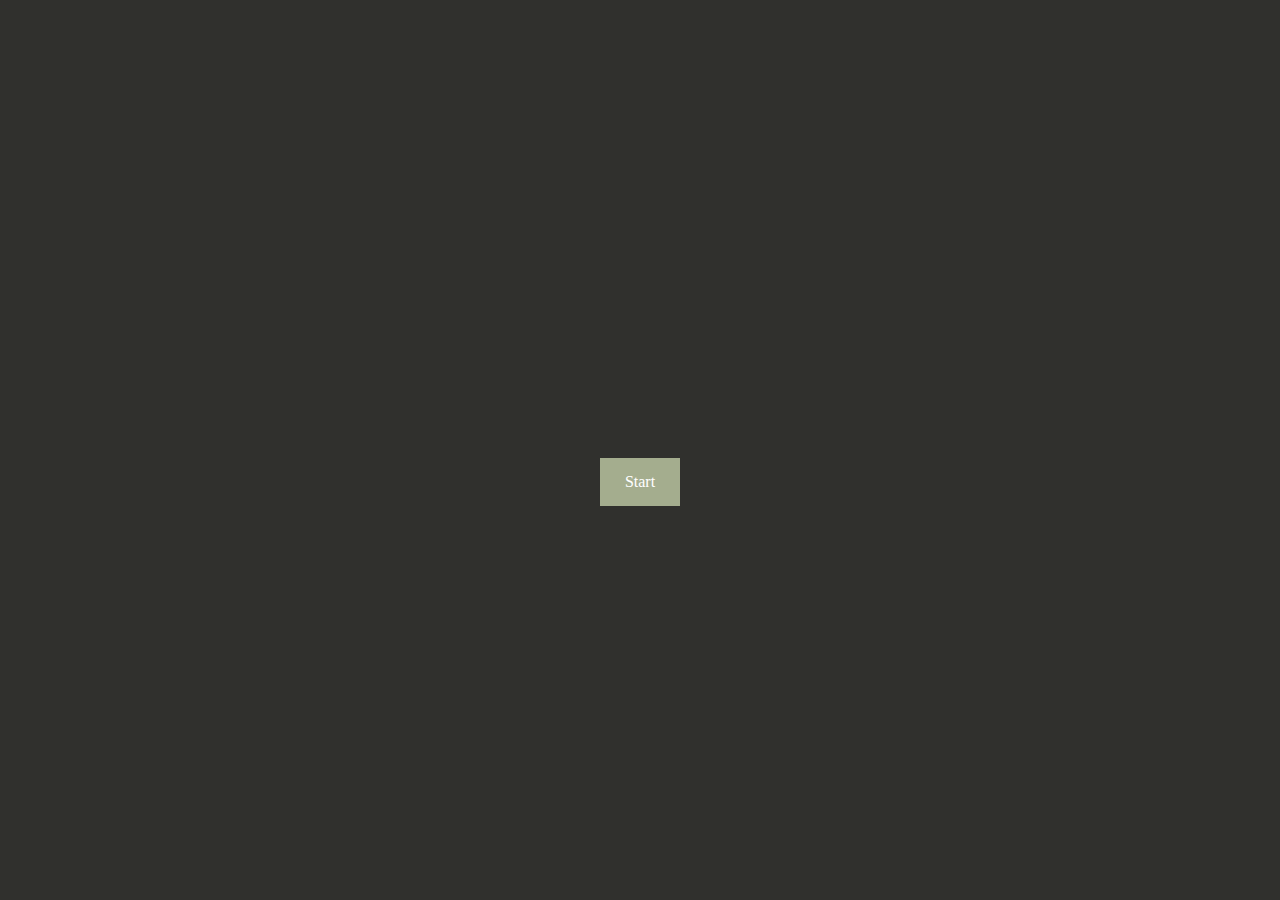
<file: index.html>
<!DOCTYPE html>
<html>
<head>
<title>Click Based - HTML Text Adventure Game</title>
<link rel="stylesheet" href="styles/styles.css">

<style>
a:link, a:visited {
  background-color: #a4ad8e;
  color: white;
  padding: 15px 25px;
  text-align: center;
  text-decoration: none;
  display: inline-block;
}

a:hover, a:active {
  background-color: CadetBlue;
}
</style>


</head>
<body>



<br>
<br>
<br>
<br>
<br>
<br>
<br>
<br>
<br>
<br>
<br>
<br>
<br>
<br>
<br>
<br>
<br>
<br>
<br>
<br>
<br>
<br>
<br>
<br>
<br>
<a href="wakeup.html">Start</a>


</body>
</html>
</file>
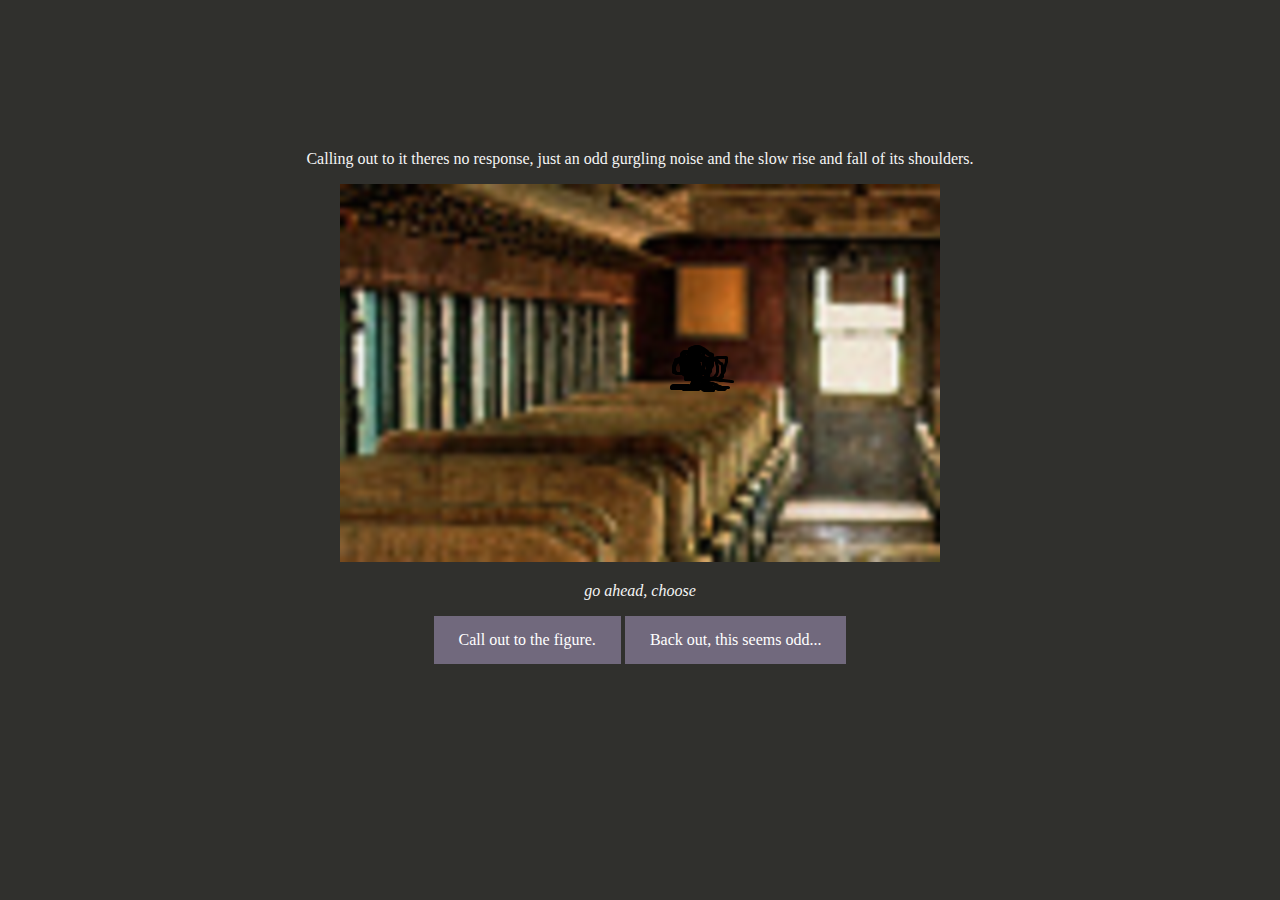
<file: callf.html>
<!DOCTYPE html>
<html>
<head>
<title>Click Based - HTML Text Adventure Game</title>
<link rel="stylesheet" href="styles/styles.css">

<style>
a:link, a:visited {
  background-color: #71697d;
  color: white;
  padding: 15px 25px;
  text-align: center;
  text-decoration: none;
  display: inline-block;
}

a:hover, a:active {
  background-color: CadetBlue;
}
</style>


</head>
<body>



<br>
<br>
<br>
<br>
<br>
<br>
<br>
<p>Calling out to it theres no response, just an odd gurgling noise and the slow rise and fall of its shoulders.</p>
<img src="images/traininfig.png">
<i><p>go ahead, choose</p></i>
<a href="callf.html">Call out to the figure.</a>  <a href="death.html">Back out, this seems odd...</a>


</body>
</html>
</file>
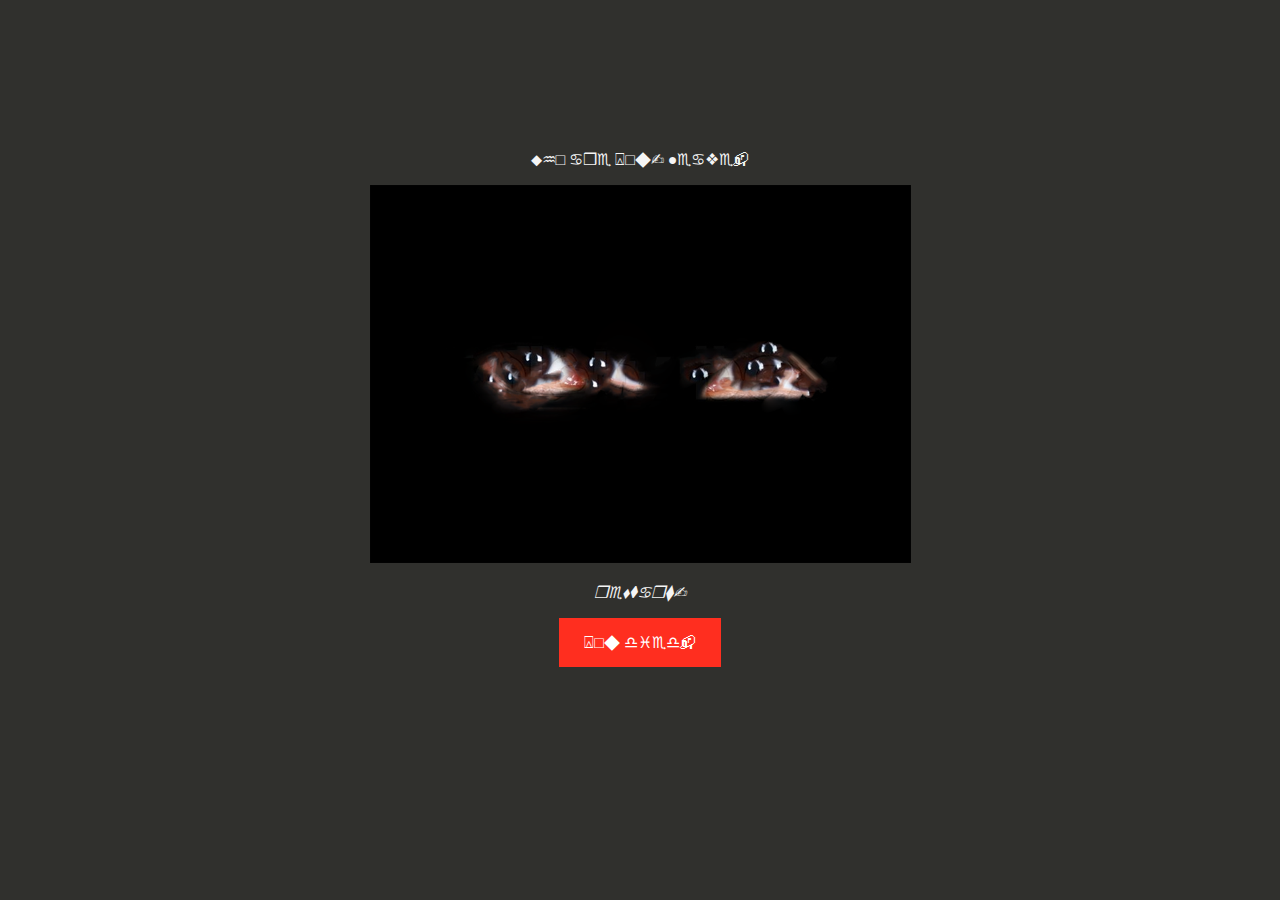
<file: death.html>
<!DOCTYPE html>
<html>
<head>
<title>Click Based - HTML Text Adventure Game</title>
<link rel="stylesheet" href="styles/styles.css">

<style>
a:link, a:visited {
  background-color: #ff2e1f;
  color: white;
  padding: 15px 25px;
  text-align: center;
  text-decoration: none;
  display: inline-block;
}

a:hover, a:active {
  background-color: CadetBlue;
}
</style>


</head>
<body>



<br>
<br>
<br>
<br>
<br>
<br>
<br>
<p>⬥︎♒︎□︎ ♋︎❒︎♏︎ ⍓︎□︎◆︎✍︎ ●︎♏︎♋︎❖︎♏︎📬︎</p>
<img src="images/eyes.png">
<i><p>❒︎♏︎⬧︎⧫︎♋︎❒︎⧫︎✍︎</p></i>
<a href="index.html">⍓︎□︎◆︎ ♎︎♓︎♏︎♎︎📬︎</a>

</body>
</html>
</file>
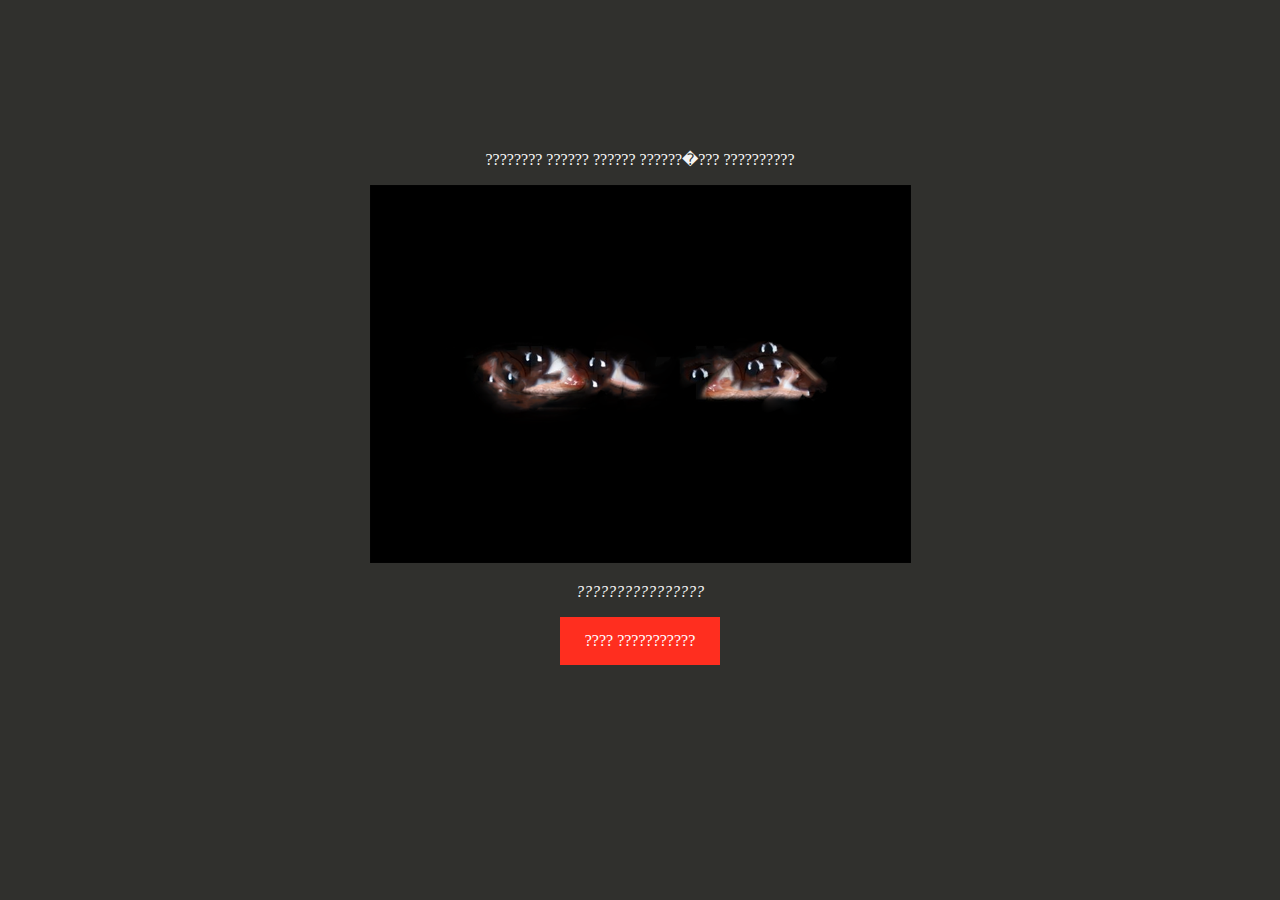
<file: death2.html>
<!DOCTYPE html>
<html>
<head>
<title>Click Based - HTML Text Adventure Game</title>
<link rel="stylesheet" href="styles/styles.css">

<style>
a:link, a:visited {
  background-color: #ff2e1f;
  color: white;
  padding: 15px 25px;
  text-align: center;
  text-decoration: none;
  display: inline-block;
}

a:hover, a:active {
  background-color: CadetBlue;
}
</style>


</head>
<body>



<br>
<br>
<br>
<br>
<br>
<br>
<br>
<p>???????? ?????? ?????? ??????�??? ??????????</p>
<img src="images/eyes.png">
<i><p>????????????????</p></i>
<a href="index.html">???? ???????????</a>

</body>
</html>
</file>
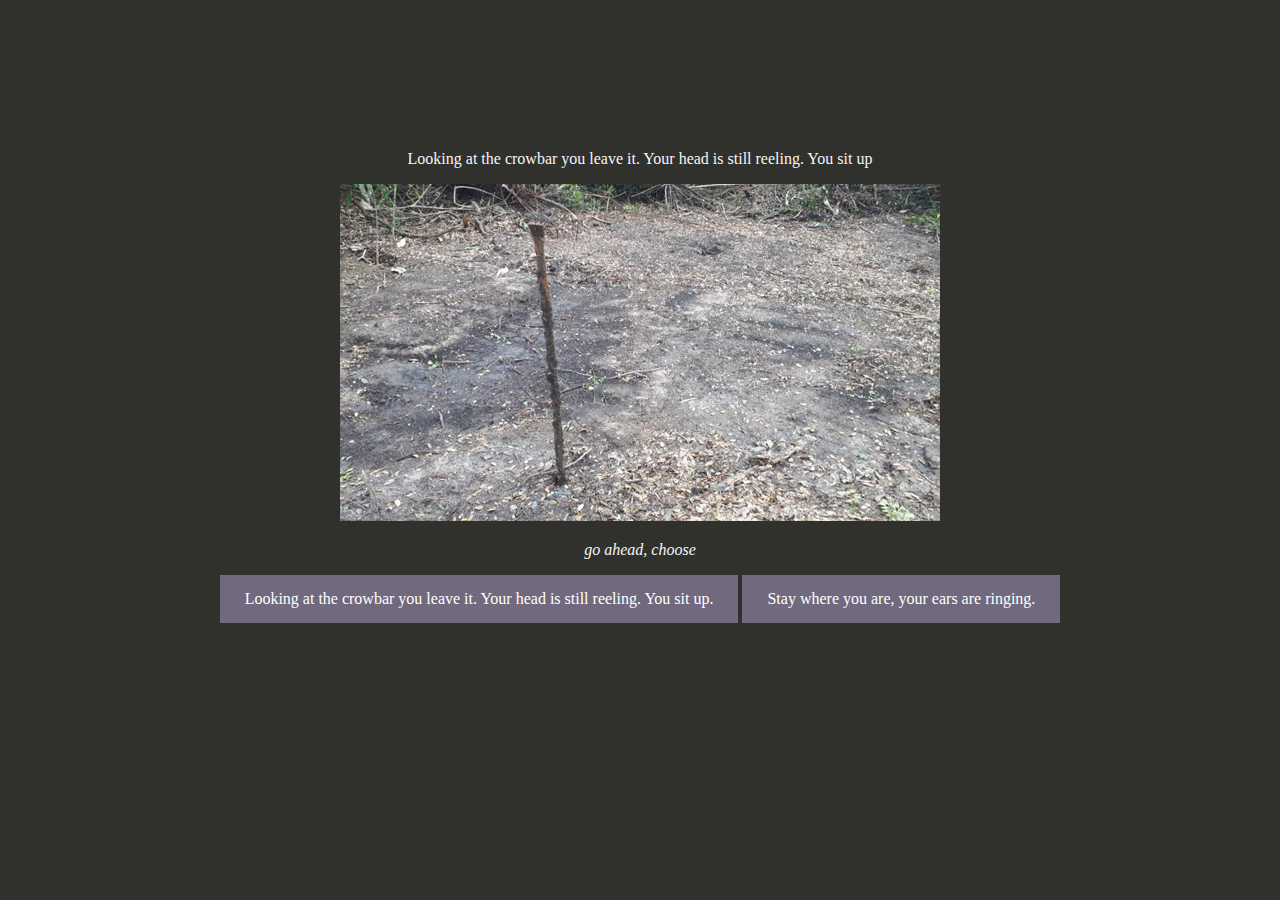
<file: leavecrb.html>
<!DOCTYPE html>
<html>
<head>
<title>Click Based - HTML Text Adventure Game</title>
<link rel="stylesheet" href="styles/styles.css">

<style>
a:link, a:visited {
  background-color: #71697d;
  color: white;
  padding: 15px 25px;
  text-align: center;
  text-decoration: none;
  display: inline-block;
}

a:hover, a:active {
  background-color: CadetBlue;
}
</style>


</head>
<body>



<br>
<br>
<br>
<br>
<br>
<br>
<br>
<p>Looking at the crowbar you leave it. Your head is still reeling. You sit up</p>
<img src="images/crowbar10.png">
<i><p>go ahead, choose</p></i>
<a href="wakeup2.html">Looking at the crowbar you leave it. Your head is still reeling. You sit up.</a>  <a href="stay.html">Stay where you are, your ears are ringing.</a>


</body>
</html>
</file>
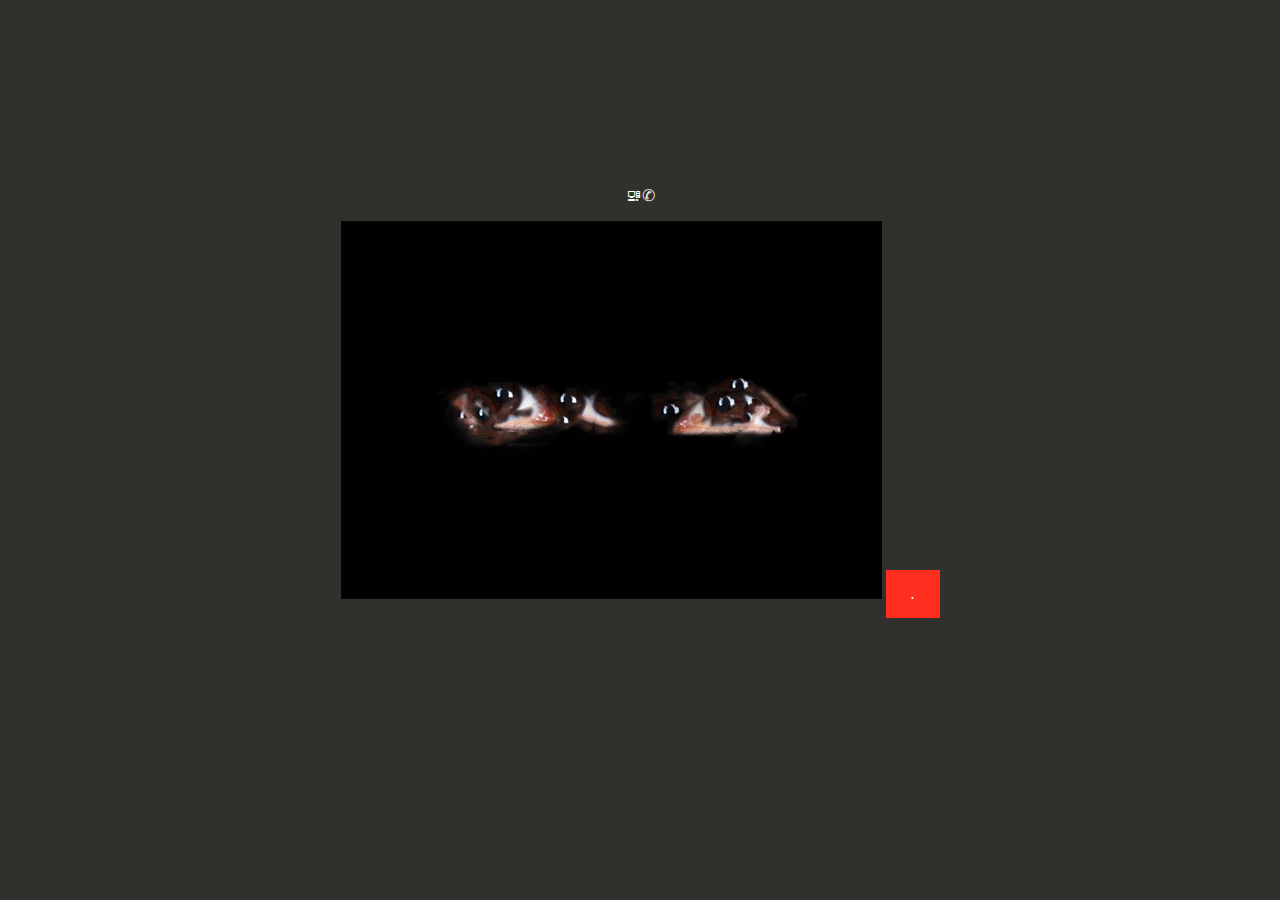
<file: no2.html>
<!DOCTYPE html>
<html>
<head>
<title>Click Based - HTML Text Adventure Game</title>
<link rel="stylesheet" href="styles/styles.css">

<style>
a:link, a:visited {
  background-color: #ff2e1f;
  color: white;
  padding: 15px 25px;
  text-align: center;
  text-decoration: none;
  display: inline-block;
}

a:hover, a:active {
  background-color: CadetBlue;
}
</style>


</head>
<body>



<br>
<br>
<br>
<br>
<br>
<br>
<br>
<br>
<br>
<p>🖳︎✆︎</p>
<img src="images/eyes.png">
<a href="wakeup2.html">.</a>


</body>
</html>
</file>
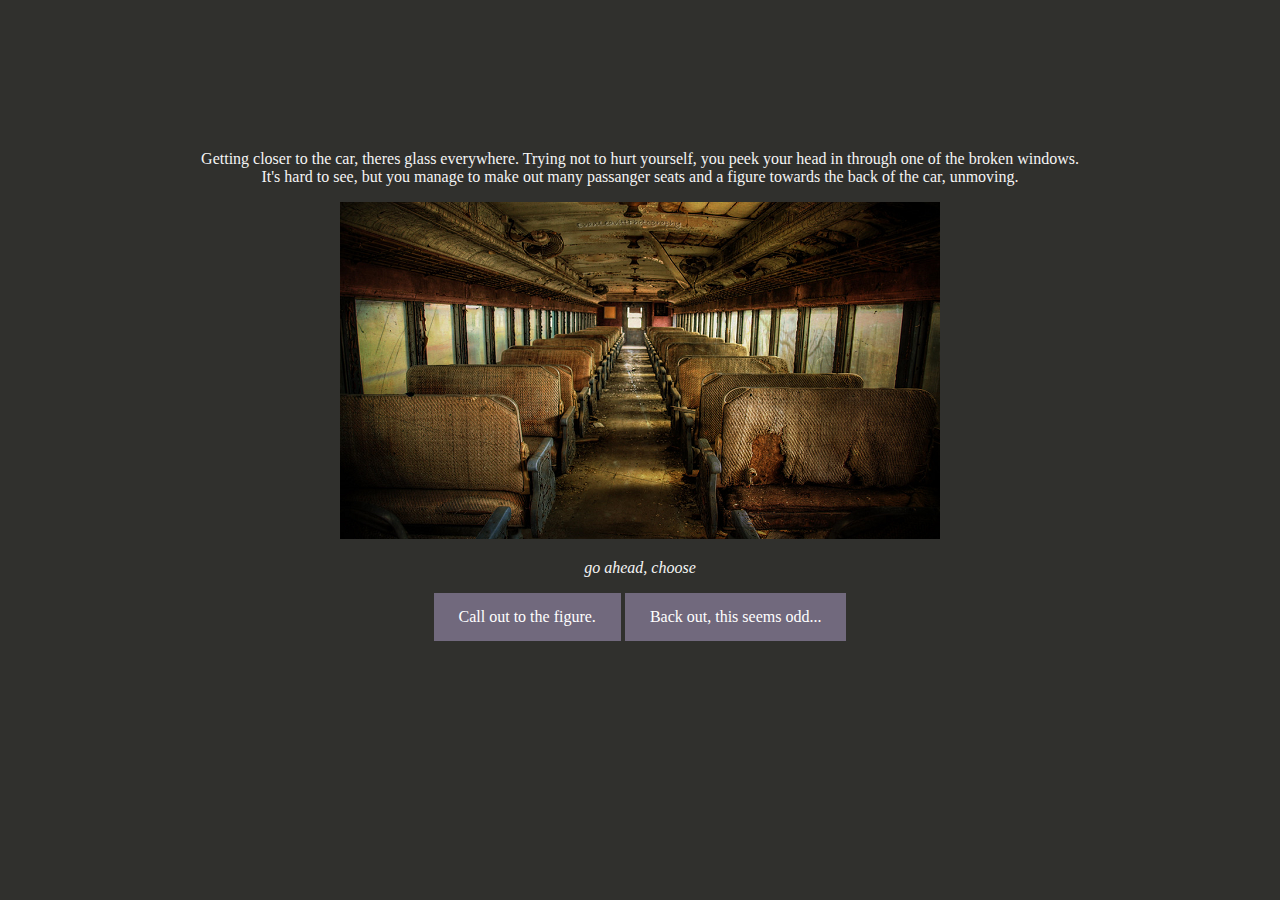
<file: searchp.html>
<!DOCTYPE html>
<html>
<head>
<title>Click Based - HTML Text Adventure Game</title>
<link rel="stylesheet" href="styles/styles.css">

<style>
a:link, a:visited {
  background-color: #71697d;
  color: white;
  padding: 15px 25px;
  text-align: center;
  text-decoration: none;
  display: inline-block;
}

a:hover, a:active {
  background-color: CadetBlue;
}
</style>


</head>
<body>



<br>
<br>
<br>
<br>
<br>
<br>
<br>
<p>Getting closer to the car, theres glass everywhere. Trying not to hurt yourself, you peek your head in through one of the broken windows. 
<br>
It's hard to see, but you manage to make out many passanger seats and a figure towards the back of the car, unmoving.</p>
<img src="images/trainin.png">
<i><p>go ahead, choose</p></i>
<a href="callf.html">Call out to the figure.</a>  <a href="no1.html">Back out, this seems odd...</a>


</body>
</html>
</file>
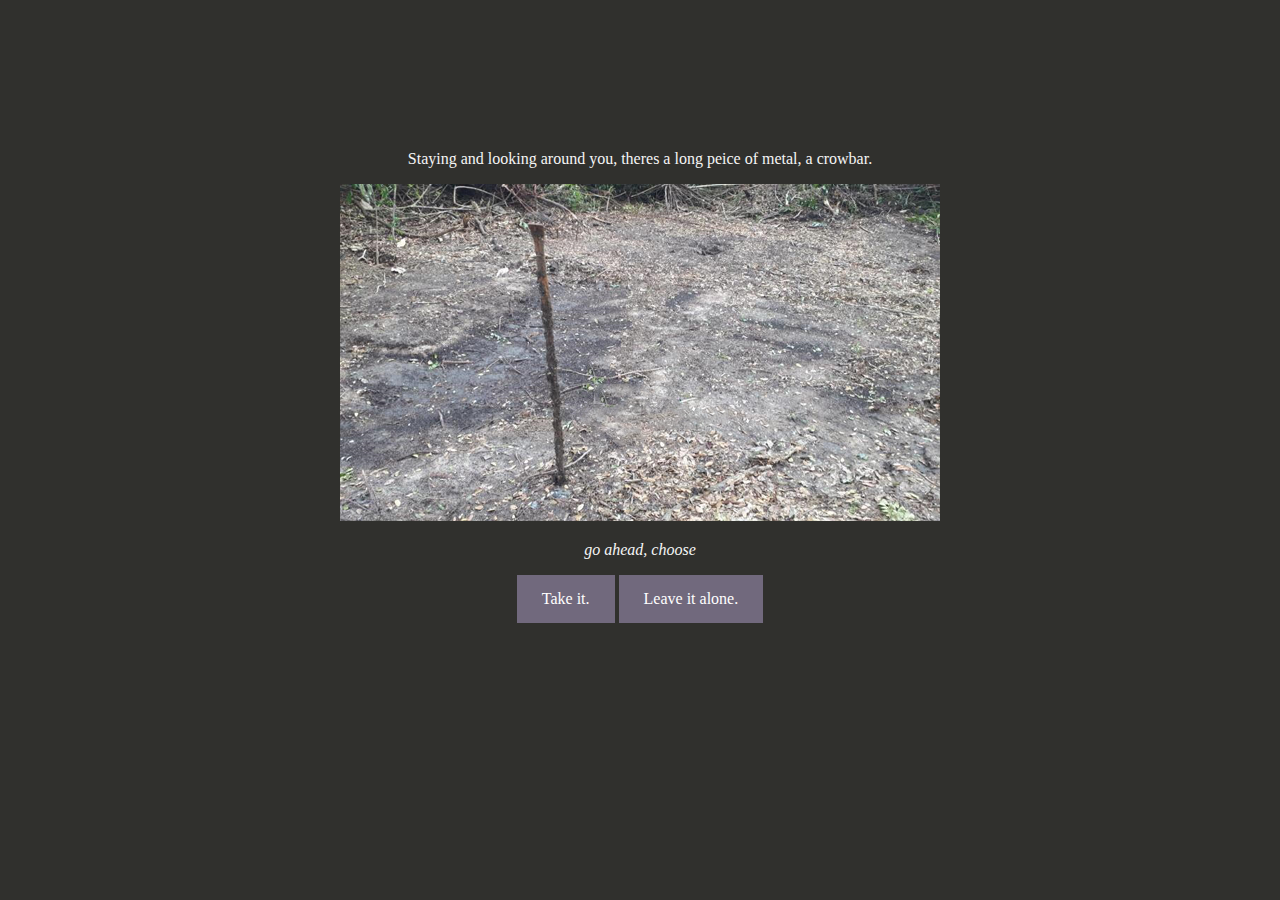
<file: sit.html>
<!DOCTYPE html>
<html>
<head>
<title>Click Based - HTML Text Adventure Game</title>
<link rel="stylesheet" href="styles/styles.css">

<style>
a:link, a:visited {
  background-color: #71697d;
  color: white;
  padding: 15px 25px;
  text-align: center;
  text-decoration: none;
  display: inline-block;
}

a:hover, a:active {
  background-color: CadetBlue;
}
</style>


</head>
<body>



<br>
<br>
<br>
<br>
<br>
<br>
<br>
<p>Staying and looking around you, theres a long peice of metal, a crowbar.</p>
<img src="images/crowbar10.png">
<i><p>go ahead, choose</p></i>
<a href="takecrb.html">Take it.</a>  <a href="leavecrb.html">Leave it alone.</a>


</body>
</html>
</file>
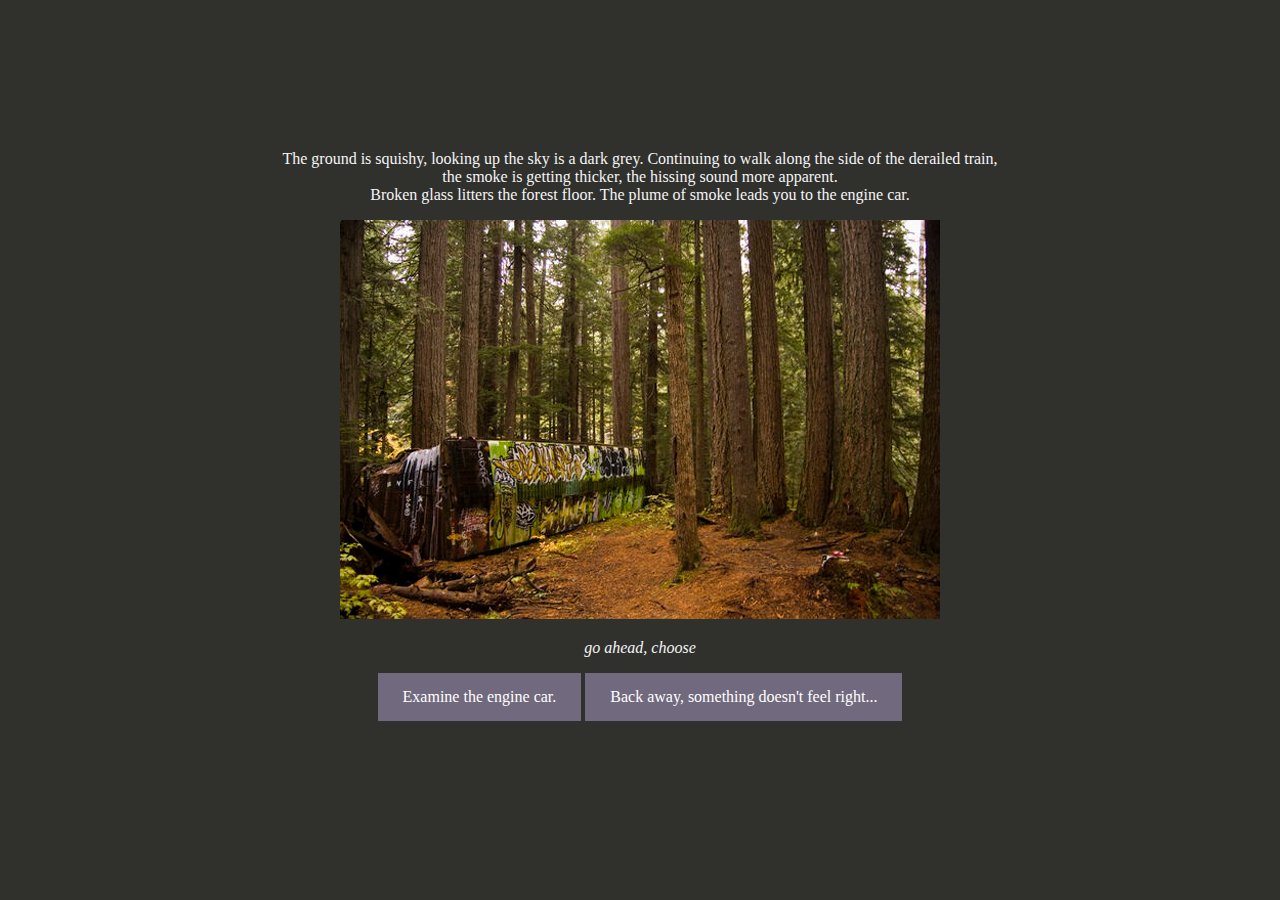
<file: smoket.html>
<!DOCTYPE html>
<html>
<head>
<title>Click Based - HTML Text Adventure Game</title>
<link rel="stylesheet" href="styles/styles.css">

<style>
a:link, a:visited {
  background-color: #71697d;
  color: white;
  padding: 15px 25px;
  text-align: center;
  text-decoration: none;
  display: inline-block;
}

a:hover, a:active {
  background-color: CadetBlue;
}
</style>


</head>
<body>



<br>
<br>
<br>
<br>
<br>
<br>
<br>
<p>The ground is squishy, looking up the sky is a dark grey. Continuing to walk along the side of the derailed train,
<br>
 the smoke is getting thicker, the hissing sound 
more apparent.
<br>
Broken glass litters the forest floor. The plume of smoke leads you to the engine car.</p>
<img src="images/trainwreck.png">
<i><p>go ahead, choose</p></i>
<a href="death2.html">Examine the engine car.</a>  <a href="death.html">Back  away, something doesn't feel right...</a>


</body>
</html>
</file>
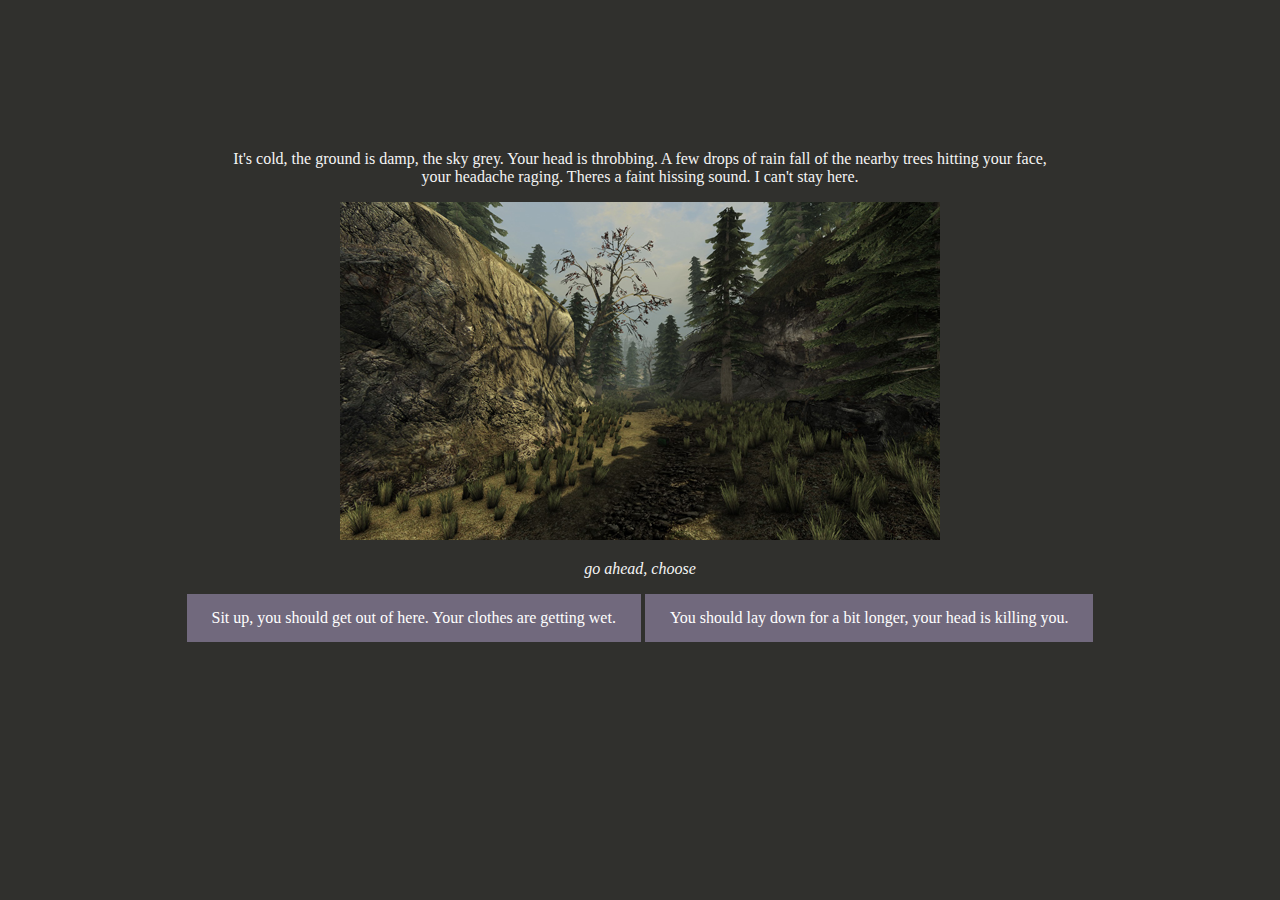
<file: stay.html>
<!DOCTYPE html>
<html>
<head>
<title>Click Based - HTML Text Adventure Game</title>
<link rel="stylesheet" href="styles/styles.css">

<style>
a:link, a:visited {
  background-color: #71697d;
  color: white;
  padding: 15px 25px;
  text-align: center;
  text-decoration: none;
  display: inline-block;
}

a:hover, a:active {
  background-color: CadetBlue;
}
</style>


</head>
<body>



<br>
<br>
<br>
<br>
<br>
<br>
<br>
<p>It's cold, the ground is damp, the sky grey. Your head is throbbing. A few drops of rain fall of the nearby trees hitting your face, 
<br>
your headache  raging. Theres a faint hissing sound. I can't stay here.</p>
<img src="images/forest01.png">
<i><p>go ahead, choose</p></i>
<a href="wakeup2.html">Sit up, you should get out of here. Your clothes are getting wet.</a>  <a href="death2.html">You should lay down for a bit longer, your head is killing you.</a>


</body>
</html>
</file>
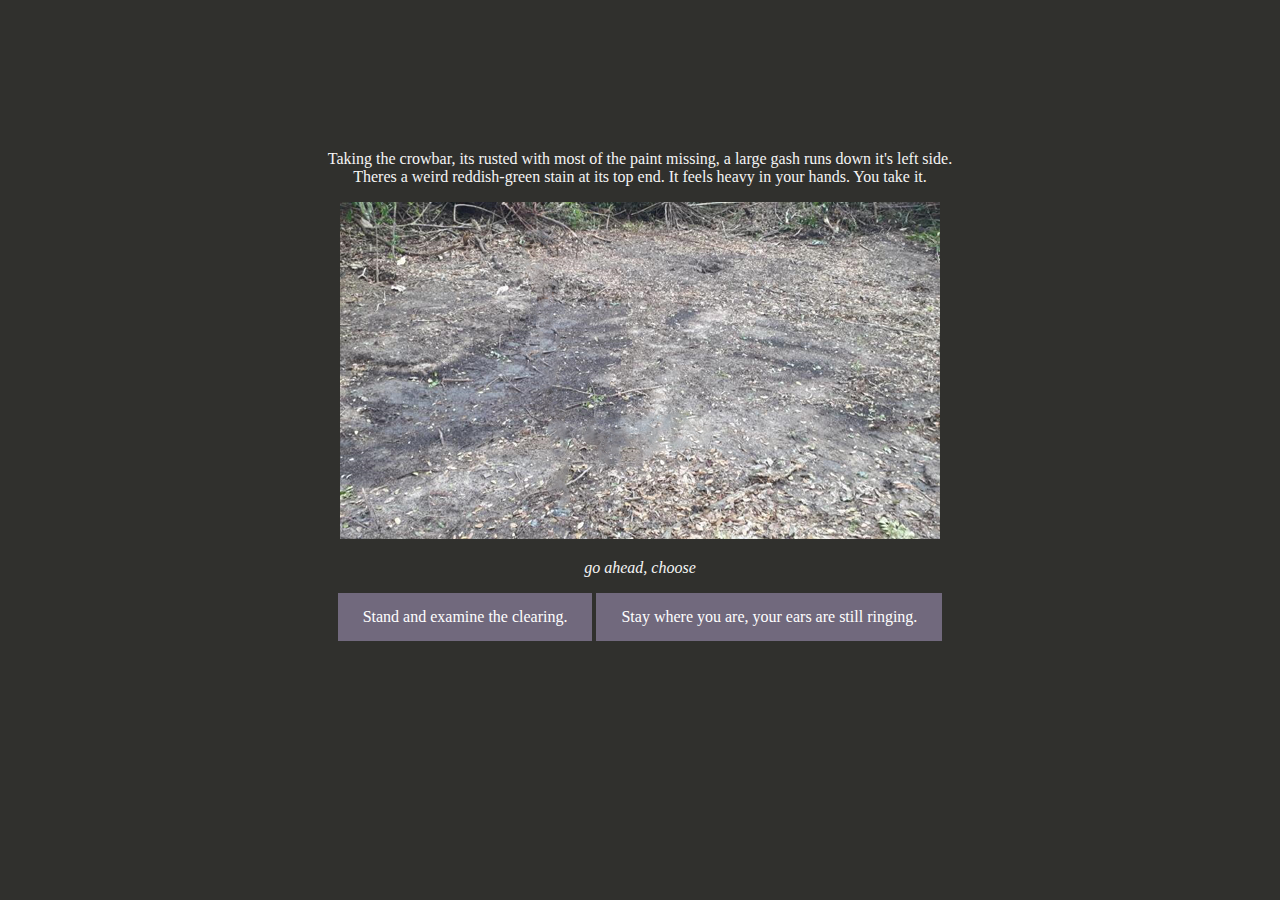
<file: takecrb.html>
<!DOCTYPE html>
<html>
<head>
<title>Click Based - HTML Text Adventure Game</title>
<link rel="stylesheet" href="styles/styles.css">

<style>
a:link, a:visited {
  background-color: #71697d;
  color: white;
  padding: 15px 25px;
  text-align: center;
  text-decoration: none;
  display: inline-block;
}

a:hover, a:active {
  background-color: CadetBlue;
}
</style>


</head>
<body>



<br>
<br>
<br>
<br>
<br>
<br>
<br>
<p>Taking the crowbar, its rusted with most of the paint missing, a large gash runs down it's left side. 
<br>
Theres a weird reddish-green stain at its top end. It feels heavy in your hands. You take it.</p>
<img src="images/crowbar2.png">
<i><p>go ahead, choose</p></i>
<a href="wakeup2.html">Stand and examine the clearing.</a>  <a href="no1.html">Stay where you are, your ears are still ringing.</a>


</body>
</html>
</file>
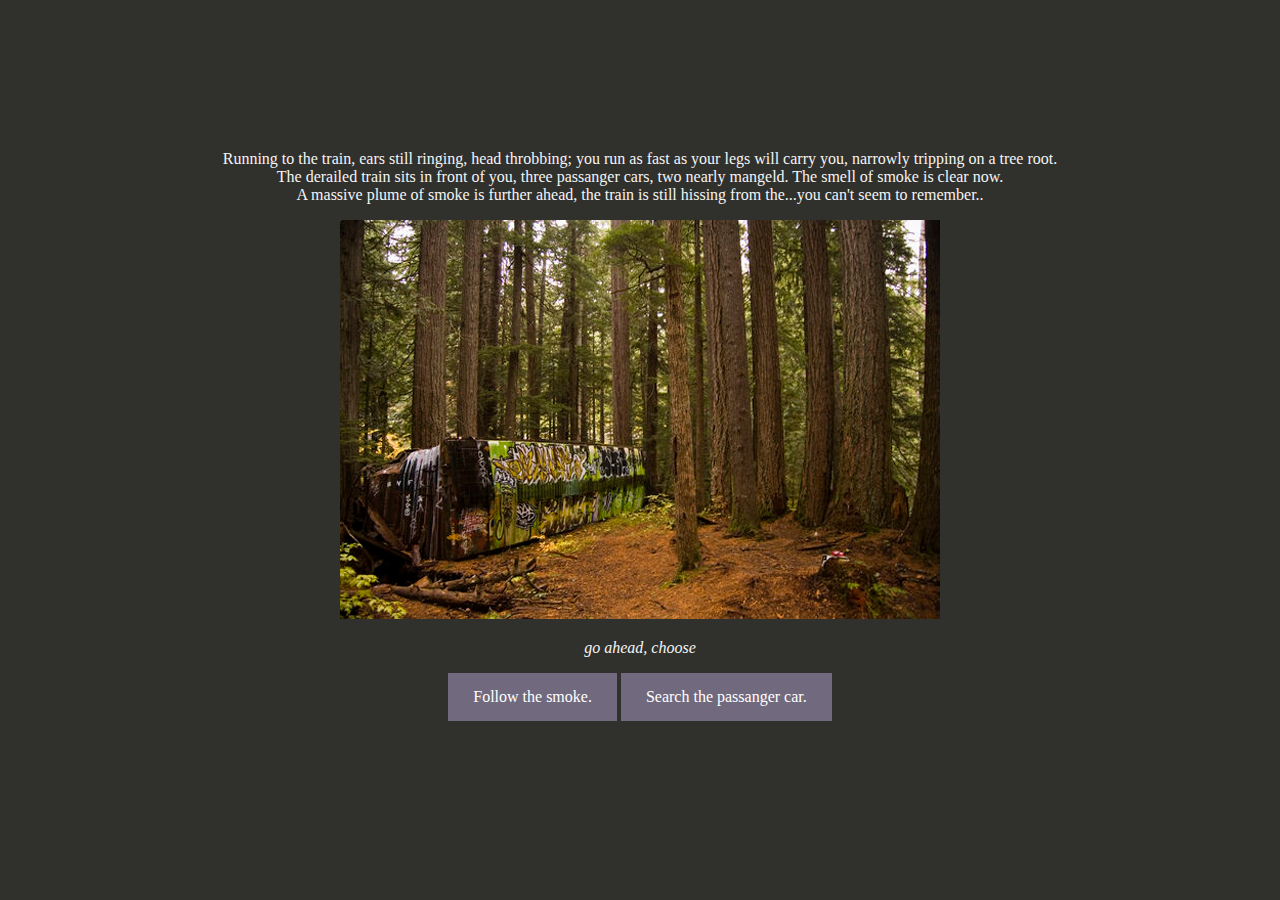
<file: train.html>
<!DOCTYPE html>
<html>
<head>
<title>Click Based - HTML Text Adventure Game</title>
<link rel="stylesheet" href="styles/styles.css">

<style>
a:link, a:visited {
  background-color: #71697d;
  color: white;
  padding: 15px 25px;
  text-align: center;
  text-decoration: none;
  display: inline-block;
}

a:hover, a:active {
  background-color: CadetBlue;
}
</style>


</head>
<body>



<br>
<br>
<br>
<br>
<br>
<br>
<br>
<p>Running to the train, ears still ringing, head throbbing; you run as fast as your legs will carry you, narrowly tripping on a tree root.
<br>
The derailed train sits in front of you, three passanger cars, two nearly mangeld. The smell of smoke is clear now.
<br>
A massive plume of smoke is further ahead, the train is still hissing from the...you can't seem to remember..</p>
<img src="images/trainwreck.png">
<i><p>go ahead, choose</p></i>
<a href="smoket.html">Follow the smoke.</a>  <a href="searchp.html">Search the passanger car.</a>


</body>
</html>
</file>
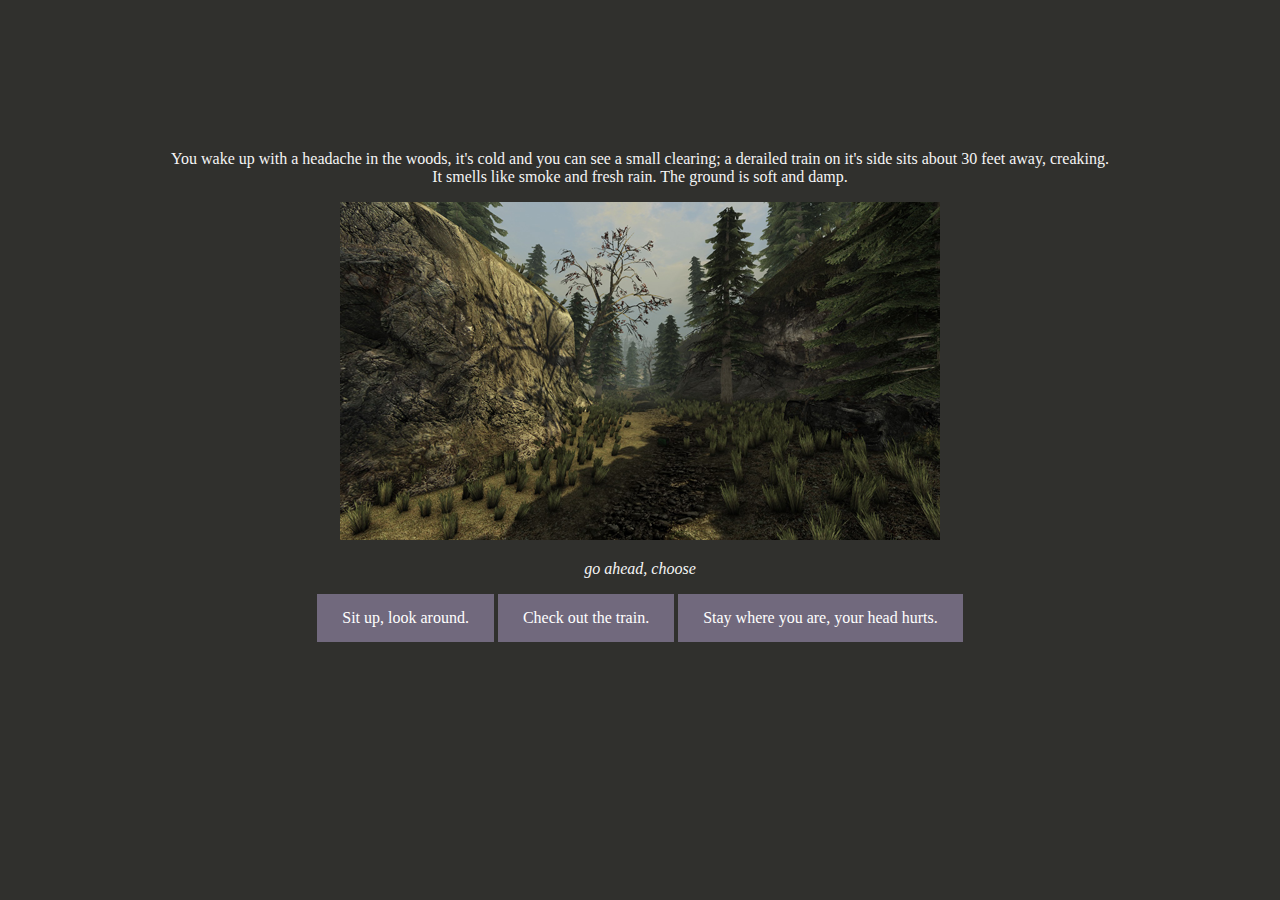
<file: wakeup.html>
<!DOCTYPE html>
<html>
<head>
<title>Click Based - HTML Text Adventure Game</title>
<link rel="stylesheet" href="styles/styles.css">

<style>
a:link, a:visited {
  background-color: #71697d;
  color: white;
  padding: 15px 25px;
  text-align: center;
  text-decoration: none;
  display: inline-block;
}

a:hover, a:active {
  background-color: CadetBlue;
}
</style>


</head>
<body>



<br>
<br>
<br>
<br>
<br>
<br>
<br>
<p>You wake up with a headache in the woods, it's cold and you can see a small clearing; a derailed train on it's side sits about 30 feet away, creaking.
<br>
 It smells like smoke and fresh rain. The ground is soft and damp.</p>
<img src="images/forest01.png">
<i><p>go ahead, choose</p></i>
<a href="sit.html">Sit up, look around.</a>  <a href="train.html">Check out the train.</a>  <a href="stay.html">Stay where you are, your head hurts.</a>


</body>
</html>
</file>
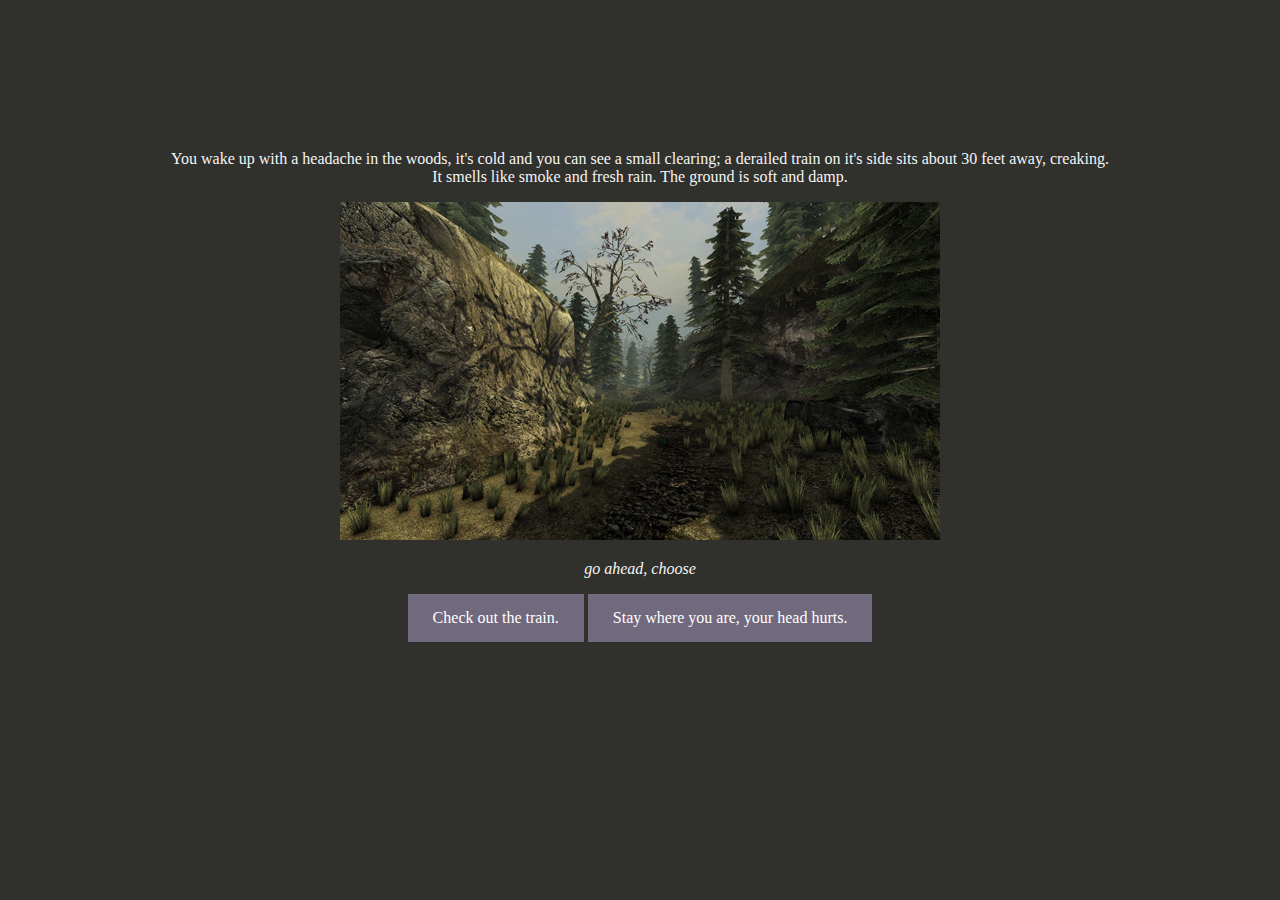
<file: wakeup2.html>
<!DOCTYPE html>
<html>
<head>
<title>Click Based - HTML Text Adventure Game</title>
<link rel="stylesheet" href="styles/styles.css">

<style>
a:link, a:visited {
  background-color: #71697d;
  color: white;
  padding: 15px 25px;
  text-align: center;
  text-decoration: none;
  display: inline-block;
}

a:hover, a:active {
  background-color: CadetBlue;
}
</style>


</head>
<body>



<br>
<br>
<br>
<br>
<br>
<br>
<br>
<p>You wake up with a headache in the woods, it's cold and you can see a small clearing; a derailed train on it's side sits about 30 feet away, creaking.
<br>
 It smells like smoke and fresh rain. The ground is soft and damp.</p>
<img src="images/forest01.png">
<i><p>go ahead, choose</p></i>
<a href="train.html">Check out the train.</a>  <a href="stay.html">Stay where you are, your head hurts.</a>


</body>
</html>
</file>
<file: styles/styles.css>
body {
  background-color: #30302d;
  text-align: center;
}


h1 {
  color: #f5f5f5;
  font-family: verdana;
  font-size: 200%;
}


p {
  color: #f5f5f5;
  font-family: verdana;
  font-size: 100%;
  
}

a:link {
  color: green;
  background-color: transparent;
  text-decoration: none;
}

a:visited {
  color: pink;
  background-color: transparent;
  text-decoration: none;
}

a:hover {
  color: red;
  background-color: transparent;
  text-decoration: underline;
}

a:active {
  color: yellow;
  background-color: transparent;
  text-decoration: underline;
}

div {
  height: 200px;
  width: 50%;
  background-color: #30302d;
  margin: auto;
}
</file>
